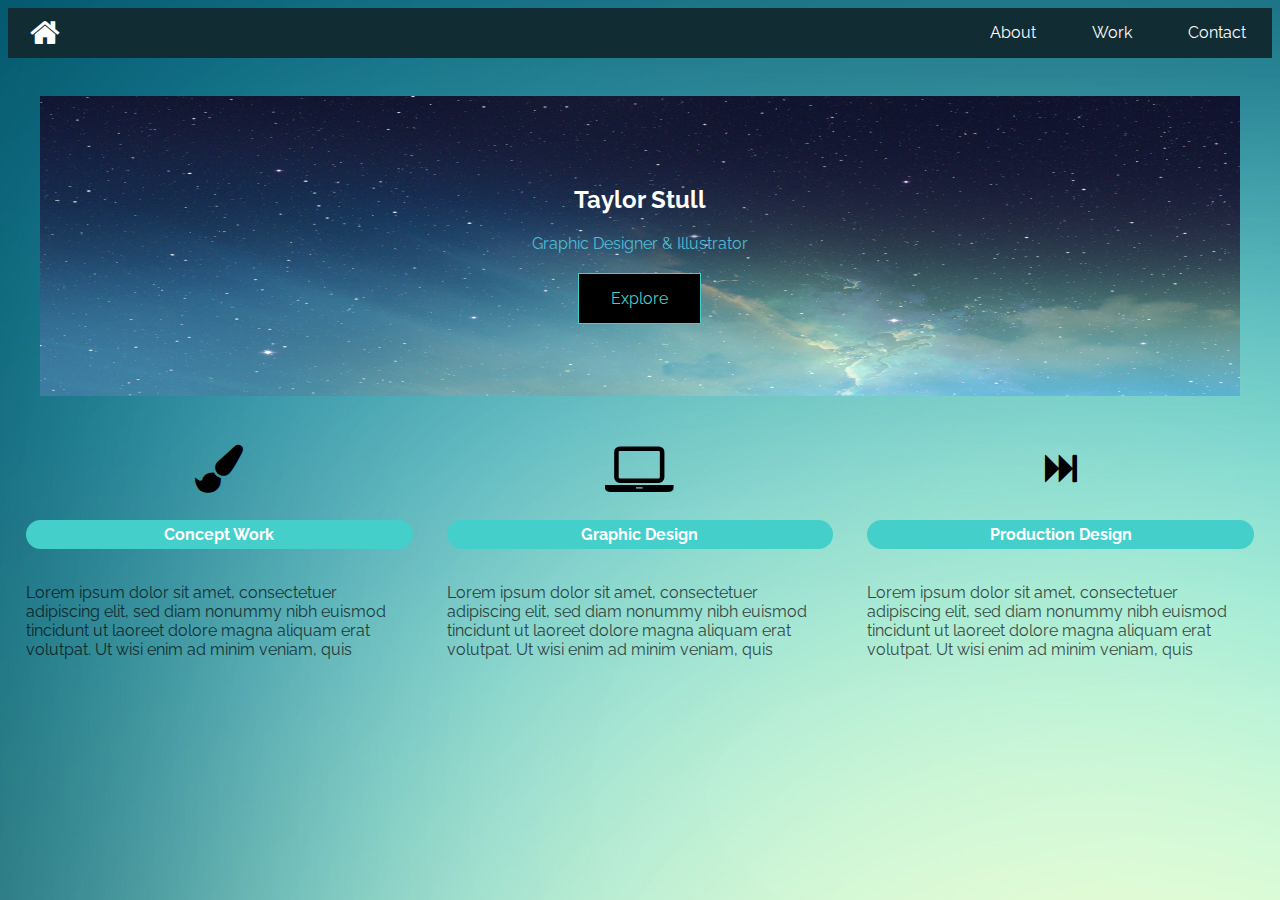
<file: TStull_Website/index.html>
<!DOCTYPE html>
<html>
	<head>
		<title>Home</title>
		<link href="https://fonts.googleapis.com/css?family=Raleway" rel="stylesheet" type="text/css">
		<link rel="stylesheet" href="styles.css">
		<link rel="stylesheet" href="font-awesome-4.7.0/css/font-awesome.min.css">
	</head>
	<body>
		<div class="top-navigation">
			<span style="left">
				<a href ="index.html" class="home-button"><i class="fa fa-home fa-2x"></i></a>
			</span>

			<span style="float:right">
				<a href ="about.html" class="menu-button">About</a>
				<a href ="gallery.html" class="menu-button">Work</a>
				<a href ="contact.html" class="menu-button">Contact</a>
			</span>
		</div>

		<br></br>

		<div class="header-bg">
			<span class="header-fg">
				<h2>Taylor Stull</h2>
				<p>Graphic Designer & Illustrator</p>
				<a href ="gallery.html" class="enter-button">Explore</a>
			</span>
		</div>

		<br></br>

		<table class="table-2">

			<tr>
				<th class="bubble"><i class="fa fa-paint-brush fa-3x"></i></th>
				<th class="bubble"><i class="fa fa-laptop fa-4x"></i></th>
				<th class="bubble"><i class="fa fa-fast-forward fa-2x"></i></th>
			</tr>

			<tr>
				<th class="th-2"><div class="circle">Concept Work</div></th>
				<th class="th-2"><div class="circle">Graphic Design</div></th>
				<th class="th-2"><div class="circle">Production Design</div></th>
			</tr>
			<tr>
				<td class="td-2">Lorem ipsum
dolor sit amet, consectetuer adipiscing elit, sed diam nonummy nibh euismod tincidunt ut laoreet dolore magna aliquam erat volutpat. Ut wisi enim ad minim veniam, quis</td>
				<td class="td-2">Lorem ipsum
dolor sit amet, consectetuer adipiscing elit, sed diam nonummy nibh euismod tincidunt ut laoreet dolore magna aliquam erat volutpat. Ut wisi enim ad minim veniam, quis</td>
				<td class="td-2">Lorem ipsum
dolor sit amet, consectetuer adipiscing elit, sed diam nonummy nibh euismod tincidunt ut laoreet dolore magna aliquam erat volutpat. Ut wisi enim ad minim veniam, quis</td>
			</tr>
		</table>

	</body>
</html>
</file>
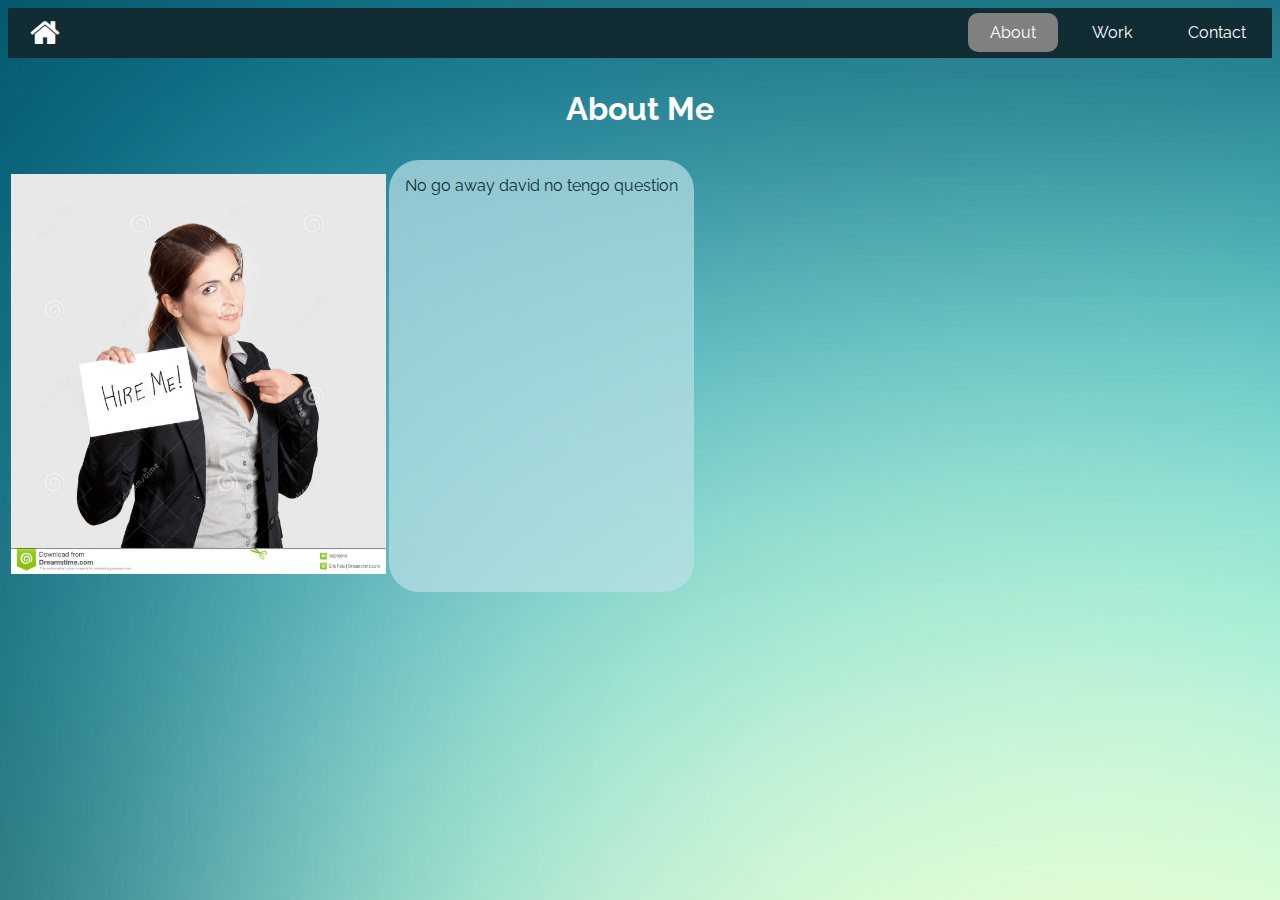
<file: TStull_Website/about.html>
<!DOCTYPE html>
<html>
	<head>
		<title>About</title>
		<link href="https://fonts.googleapis.com/css?family=Raleway" rel="stylesheet" type="text/css">
		<link rel="stylesheet" href="styles.css">
		<link rel="stylesheet" href="font-awesome-4.7.0/css/font-awesome.min.css">
	</head>
	<body>
		<div class="top-navigation">
			<span style="left">
				<a href ="index.html" class="home-button"><i class="fa fa-home fa-2x"></i></a>
			</span>

			<span style="float:right">
				<a href ="about.html" class="menu-button-grey">About</a>
				<a href ="gallery.html" class="menu-button">Work</a>
				<a href ="contact.html" class="menu-button">Contact</a>
			</span>
		</div>

		<div class="header2-bg">
			<span class="header2-fg">
				<h1>About Me</h1>
			</span>
		</div>

		<table class="table-3">
			<tr>
				<td><img src="images/placeholder.jpg" height="400" width="375"></td>
				<td class="td-3">No go away david no tengo question</td>
			</tr>
		</table>
	</body>
</html>
</file>
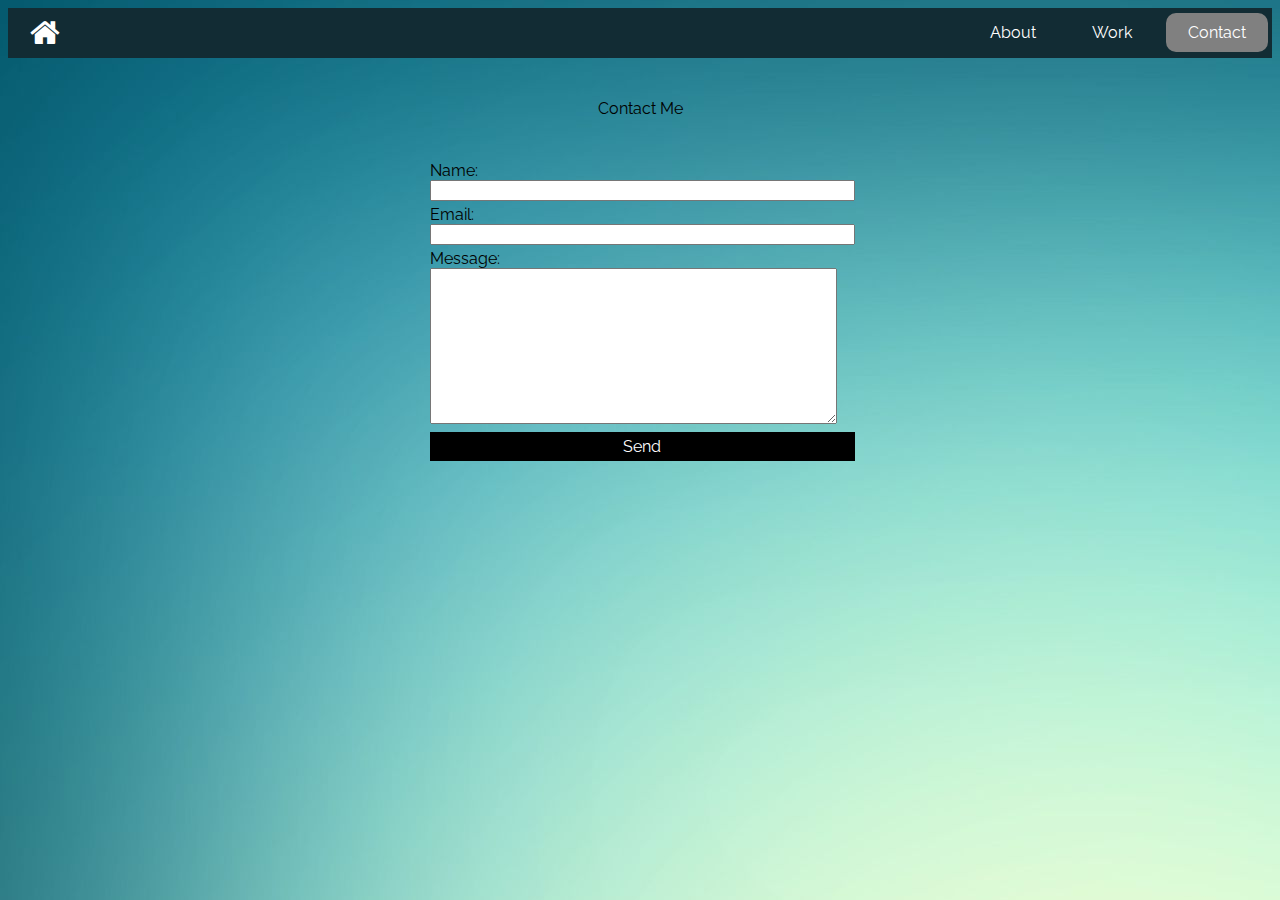
<file: TStull_Website/contact.html>
<!DOCTYPE html>
<html>
	<head>
		<title>Contact</title>
		<link href="https://fonts.googleapis.com/css?family=Raleway" rel="stylesheet" type="text/css">
		<link rel="stylesheet" href="styles.css">
		<link rel="stylesheet" href="font-awesome-4.7.0/css/font-awesome.min.css">
	</head>
	<body>
		<div class="top-navigation">
			<span style="left">
				<a href ="index.html" class="home-button"><i class="fa fa-home fa-2x"></i></a>
			</span>

			<span style="float:right">
				<a href ="about.html" class="menu-button">About</a>
				<a href ="gallery.html" class="menu-button">Work</a>
				<a href ="contact.html" class="menu-button-grey">Contact</a>
			</span>
		</div>

		<div class="header2-bg">
			<span class="header2-fg">
				<p>Contact Me</p>
			</span>
		</div>

		<section>
			<div align="center">
			<form action="/action_page.php">
			<table width="300px">
			</tr>
			<tr>
				<td valign="top">
				</td>
				<td valign="top">
					<label>Name:</label>
					<input type="text" name="name" maxlength="50" size="50">
				</td>
			</tr>
			<tr>
				<td valign="top">
				</td>
				<td valign="top">
					<label>Email:</label>
					<input type="email" name="email" maxlength="80" size="50">
				</td>
			</tr>
			<tr>
				<td valign="top">
				</td>
				<td valign="top">
					<label>Message:</label>
					<textarea name="message" maxlength="1000" cols="48" rows="10"></textarea>
				</td>
			</tr>
			<tr>
				<td valign="top">
				</td>
				<td valign="top">
					<button type="submit" class="submit-button">Send</button>
				</td>
			</tr>
			</table>
			</form>
		</div>
		</section>
	</body>
</html>
</file>
<file: TStull_Website/styles.css>
/*@media only screen and (max-width: 800px) {*/


body {
	    font-family: "Raleway", Arial, sans-serif;
        /*background-image: url("images/nebula-iltwmt.jpg");*/
        /*background-size: 110% 110%;*/
        background-size: auto;
	    /*background-color: #C4F8FF;*/
        /*background: linear-gradient(#44CFCB, #224870) no-repeat center center fixed;*/
        background-image: url("images/background.jpg");
        background-repeat: no-repeat;
}

h1 {
    color: #FFFFFF;
}

h2 {
	color: #FFFFFF;
}

.top-navigation {
    position: relative;
    width: 100%;
    height: 50px;
    background-color: #122C34;
}

.home-button {
        background-color: none;
        color: white;
        padding: 5px 22px;
        text-align: center;
        text-decoration: none;
        display: inline-block;
        font-size: 16px;
        margin: 4px 0px;
        cursor: pointer;
 }

.menu-button {
        background-color: none;
        border-radius: 10px;
        color: white;
        padding: 10px 22px;
        text-align: center;
        text-decoration: none;
        display: inline-block;
        font-size: 16px;
        margin: 5px 4px;
        cursor: pointer;
}

.enter-button {
        background-color: #000000;
        border: 1px solid #44CFCB;
        color: #44CFCB;
        padding: 15px 32px;
        text-align: center;
        text-decoration: none;
        display: inline-block;
        font-size: 16px;
        margin: 4px 2px;
        cursor: pointer;
}

 .submit-button {
        width: 100%;
        background-color: #000000;
        border: none;
        color: white;
        padding: 5px 32px;
        text-align: center;
        text-decoration: none;
        display: inline-block;
        font-family: "Raleway", Arial, sans-serif;
        font-size: 16px;
        cursor: pointer;
}

.menu-button:hover {
    background: grey;
}

.enter-button:hover {
    background: grey;
}

.submit-button:hover {
    background: grey;
}

.menu-button-grey {
        background-color: grey;
        border-radius: 10px;
        color: white;
        padding: 10px 22px;
        text-align: center;
        text-decoration: none;
        display: inline-block;
        font-size: 16px;
        margin: 5px 4px;
        cursor: pointer;
}

.header-bg {
    position: relative;
    margin: auto;
    width: 95%;
    height: 300px;
    line-height: 300px;
    text-align: center;
    background-image: url("images/nebula-iltwmt.jpg");
    /*background-blend-mode: lighten;*/
    background-color: #224870;
    background-size: 100% 100%;
    background-repeat: no-repeat;
    color: #4EBDD8;
}

.header-fg {
    display: inline-block;
    vertical-align: middle;
    line-height: normal;
}

.header2-bg {
    position: relative;
    width: 100%;
    height: 100px;
    line-height: 100px;
    text-align: center;
}

.header2-fg {
    display: inline-block;
    vertical-align: middle;
    line-height: normal;
}

.table-1 {
    text-align: center;
    border-collapse: collapse;
    border: 1px solid black;
}

.table-2{
    table-layout: fixed;
    width: 100%;
}

.th-2 {
    border: 15px solid transparent;
    height: 15px;
}

.td-2 {
    border: 15px solid transparent;
    opacity: 0.7;
}

.table-3 {
    max-height: 400px;
}

.td-3 {
    height: 400px;
    border: 15px solid transparent;
    display: block;
    border-radius: 30px;
    background-color: #BBE1E6;
    opacity: 0.7;
    overflow-y: scroll;
}

.circle {
    border: 1px #44CFCB;
    border-radius: 30px;
    padding: 5px;
    background-color: #44CFCB;
    color: #FFFFFF;
    background-blend-mode: lighten;
}

@media only screen and (max-width: 800px) {
    .top-navigation {
    	position: relative;
    	width: 100%;
    	height: 50px;
    	background-color: #122C34;
    }

   
    .header-bg {
        position: relative;
        margin: auto;
        width: 100%;
        height: 300px;
        line-height: 300px;
        text-align: center;
        background-image: url("images/nebula-iltwmt.jpg");
        /*background-blend-mode: lighten;*/
        background-color: #224870;
        background-size: 100% 100%;
        background-repeat: no-repeat;
        color: #4EBDD8;
    }

    .header-fg {
    	display: inline-block;
    	vertical-align: middle;
    	line-height: normal;
        width: 100%
    }

    .header2-bg {
        position: relative;
        width: 100%;
        height: 100px;
        line-height: 100px;
        text-align: center;
    }

    .header2-fg {
    	display: inline-block;
    	vertical-align: middle;
    	line-height: normal;
        width: 100%;
    }

    }


    }
}
</file>
